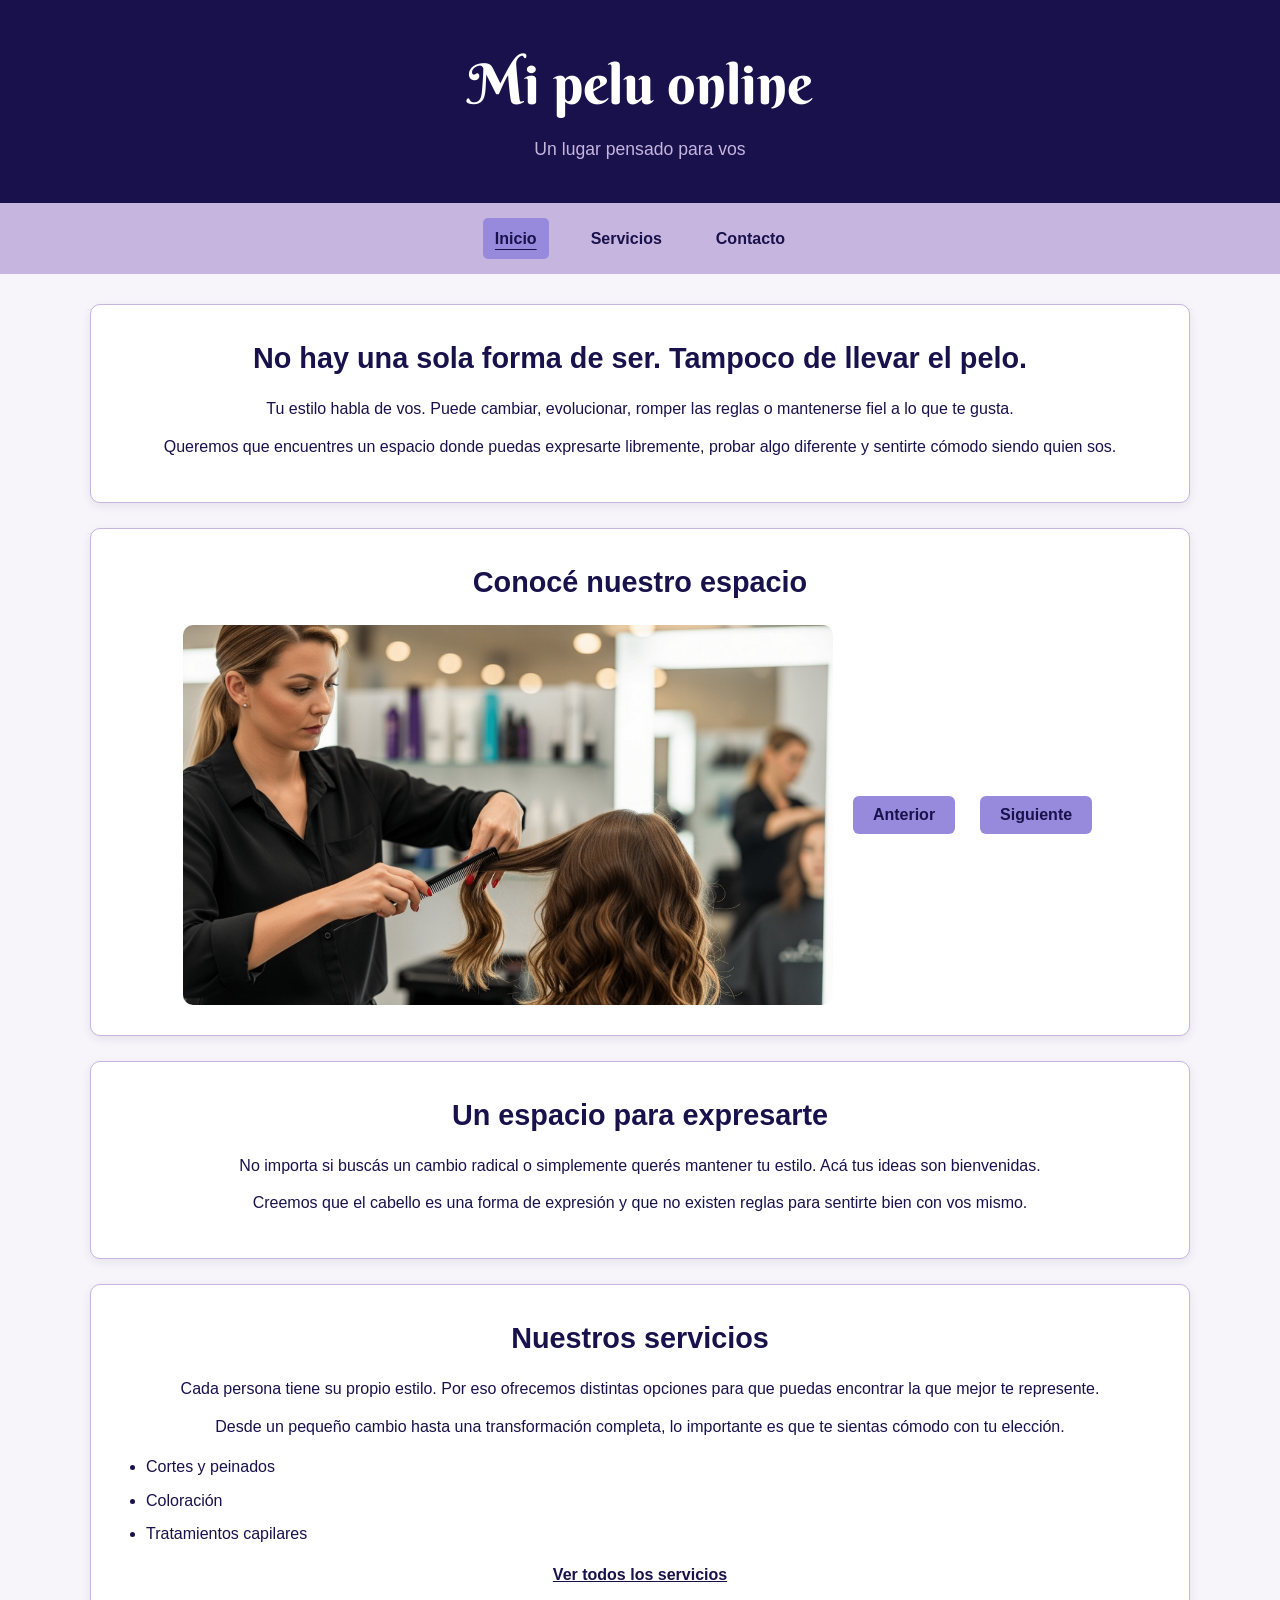
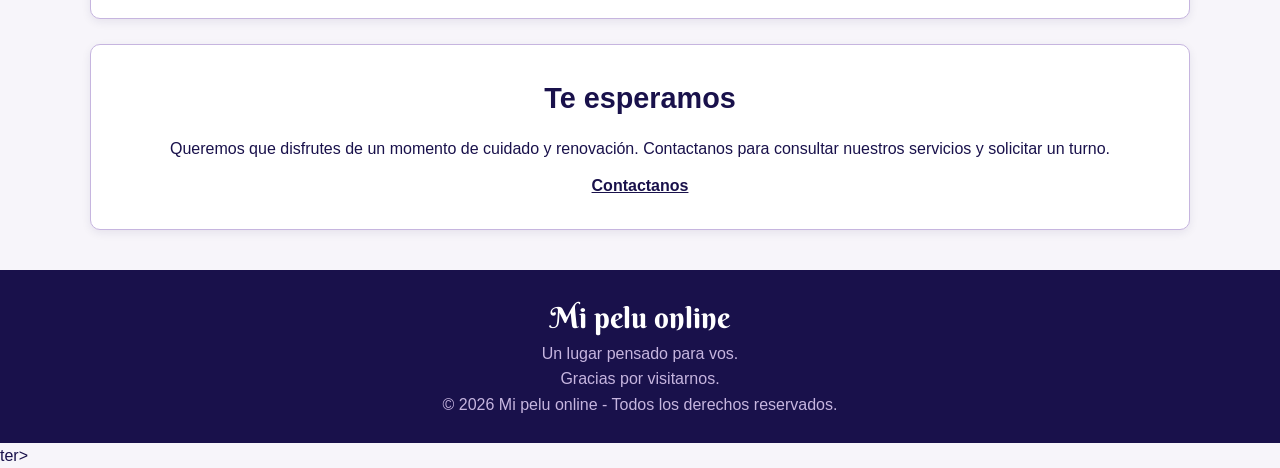
<file: index.html>
<!--    
        Información general y una presentación clara del sitio.
        Un menú de navegación.
        Un carrusel de imágenes desarrollado con JavaScript.
-->

<!DOCTYPE html>
<html lang="es">
    <head>
        <title>Mi pelu online</title>
        <meta charset="UTF-8">
        <link rel="stylesheet" href="css/estilos.css">
    </head>

    <body>
        <header>
            <h1>Mi pelu online</h1>
            <p>
                Un lugar pensado para vos
            </p>

        </header>

        <nav>
            <a href="index.html" class="activo">Inicio </a>
            <a href="servicios.html">Servicios</a>
            <a href="contacto.html">Contacto</a>
        </nav>

        <main>
            <section>
                <h2>No hay una sola forma de ser. Tampoco de llevar el pelo.</h2>
                <p>Tu estilo habla de vos. Puede cambiar, evolucionar, romper las reglas o mantenerse fiel a lo que te gusta.</p>
                <p>Queremos que encuentres un espacio donde puedas expresarte libremente, probar algo diferente y sentirte cómodo siendo quien sos.</p>
            </section>
            <section>
                <h2>Conocé nuestro espacio</h2>

                <div id="carrusel">
                    <img id="imagen-carrusel" src="img/carrusel_1.png" alt="Peluquera realizando tecnica de brushing" width="600" height="400">

                    <button id="anterior">Anterior</button>
                    <button id="siguiente">Siguiente</button>
                </div>
            </section>
            <section>
                <h2>Un espacio para expresarte</h2>

                <p>No importa si buscás un cambio radical o simplemente querés mantener tu estilo. Acá tus ideas son bienvenidas.</p>

                <p>Creemos que el cabello es una forma de expresión y que no existen reglas para sentirte bien con vos mismo.</p>
            </section>
            <section>
                <h2>Nuestros servicios</h2>

                <p>Cada persona tiene su propio estilo. Por eso ofrecemos distintas opciones para que puedas encontrar la que mejor te represente.</p>

                <p>Desde un pequeño cambio hasta una transformación completa, lo importante es que te sientas cómodo con tu elección.</p>

                <ul>
                    <li>Cortes y peinados</li>
                    <li>Coloración</li>
                    <li>Tratamientos capilares</li>
                </ul>

                <a href="servicios.html">Ver todos los servicios</a>
            </section>

            <section>
                <h2>Te esperamos</h2>

                <p>
                    Queremos que disfrutes de un momento de cuidado
                    y renovación. Contactanos para consultar nuestros
                    servicios y solicitar un turno.
                </p>

                <a href="contacto.html">Contactanos</a>
            </section>
        </main>

        <footer>
             <h3>Mi pelu online</h3>
            <p>Un lugar pensado para vos.</p>
            <p>Gracias por visitarnos.</p>
            
            <p class="copyright">
                © 2026 Mi pelu online - Todos los derechos reservados.
             </p>
        </footer>ter>
        <script src="js/script.js"></script>
    </body>

</html>
</file>
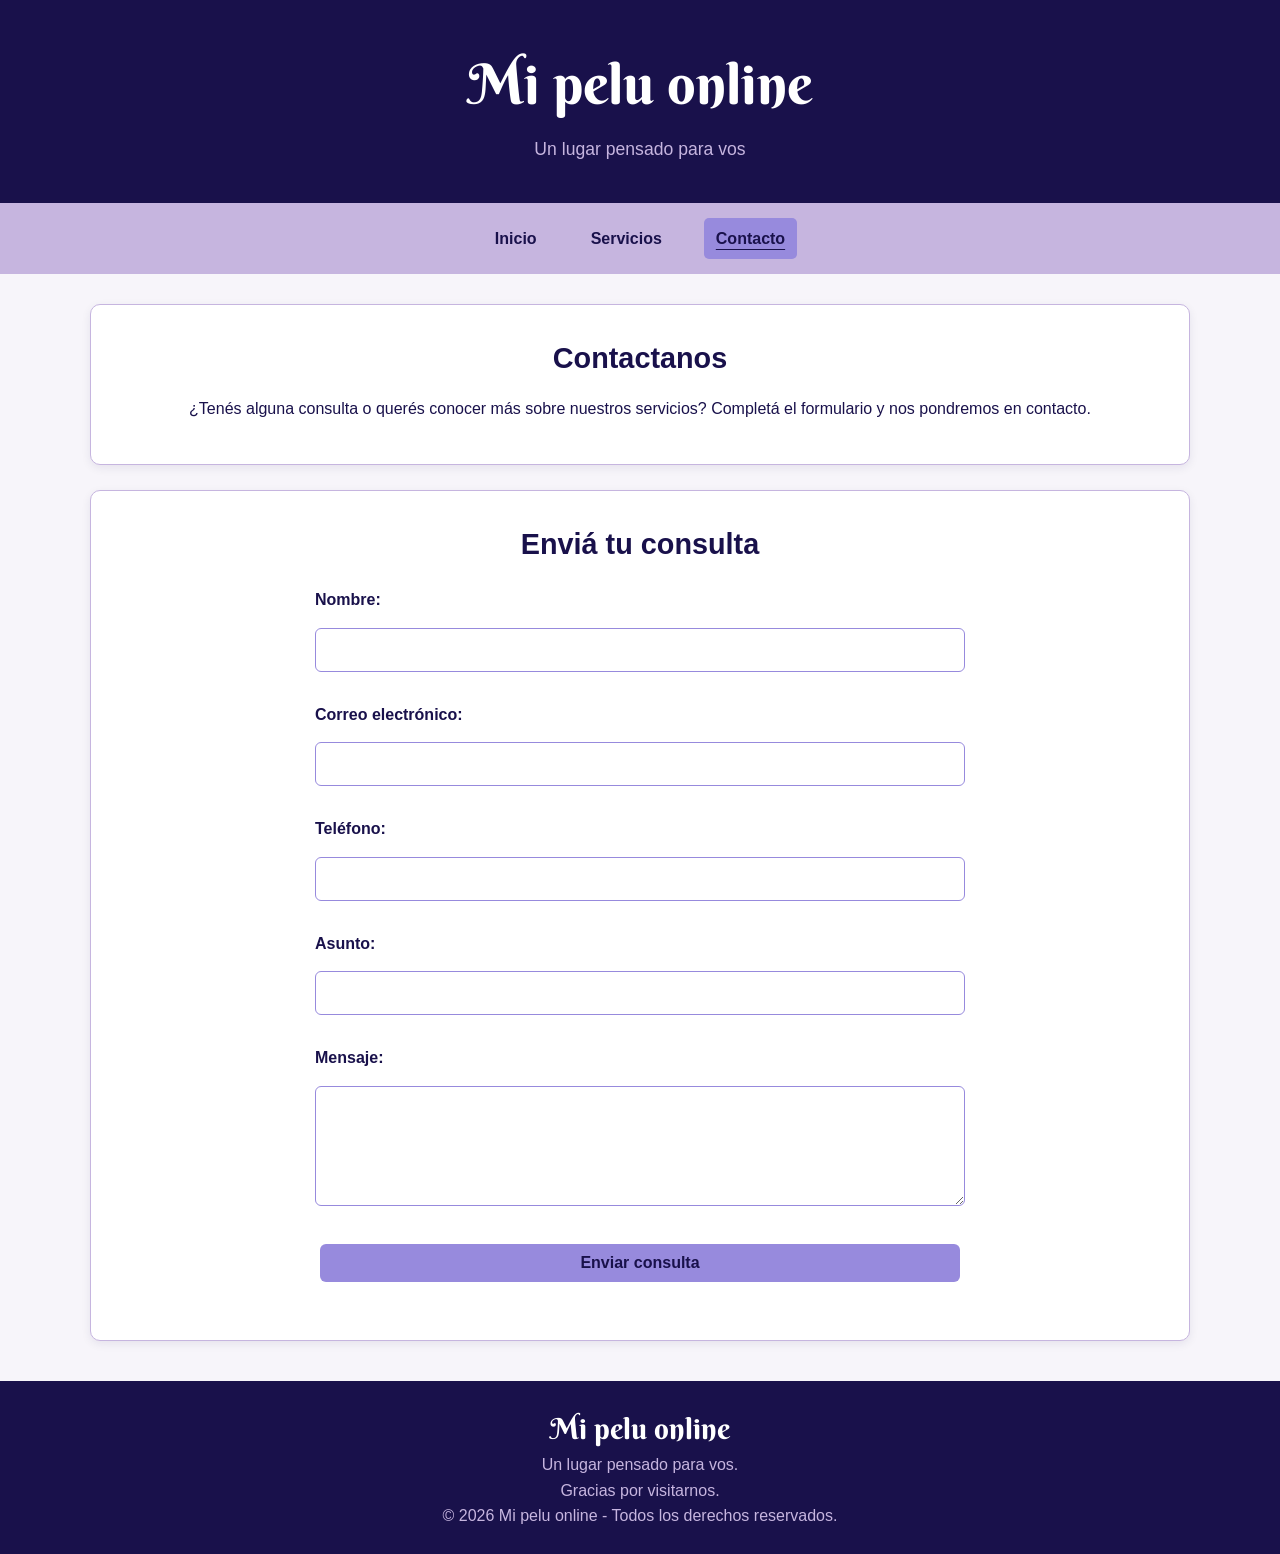
<file: contacto.html>
<!DOCTYPE html>
<html lang="es">
    <head>
        <title> Contacto </title>
        <meta charset="UTF-8">
        <link rel="stylesheet" href="css/estilos.css">
    </head>
    <body>
        <header>
            <h1>Mi pelu online</h1>
            <p>Un lugar pensado para vos</p>

        </header>

        <nav>
            <a href="index.html">Inicio</a>
            <a href="servicios.html">Servicios</a>
            <a href="contacto.html"class="activo">Contacto</a>
        </nav>

        <main>
            
            <section>
                <h2>Contactanos</h2>
                <p>
                    ¿Tenés alguna consulta o querés conocer más sobre nuestros
                    servicios? Completá el formulario y nos pondremos en contacto.
                </p>
            </section>

            <section>
                <h2>Enviá tu consulta</h2>

                <form id="form-contacto" novalidate>

                    <label for="nombre">Nombre:</label>
                    <input type="text" id="nombre" name="nombre" required>
                    <small id="error-nombre"></small>

                    <label for="email">Correo electrónico:</label>
                    <input type="email" id="email" name="email" required>
                    <small id="error-email"></small>

                    <label for="telefono">Teléfono:</label>
                    <input type="tel" id="telefono" name="telefono" required>
                    <small id="error-telefono"></small>

                    <label for="asunto">Asunto:</label>
                    <input type="text" id="asunto" name="asunto" required>
                    <small id="error-asunto"></small>

                    <label for="mensaje">Mensaje:</label>
                    <textarea id="mensaje" name="mensaje" required></textarea>
                    <small id="error-mensaje"></small>

                    <button type="submit">Enviar consulta</button>

                </form>

                <div id="resultado-formulario" aria-live="polite"></div>
            </section>

        </main>
        <footer>
             <h3>Mi pelu online</h3>
            <p>Un lugar pensado para vos.</p>
            <p>Gracias por visitarnos.</p>

            <p class="copyright">
                © 2026 Mi pelu online - Todos los derechos reservados.
             </p>
        </footer>
        <script src="js/script.js"></script>
    </body>
</html>
</file>
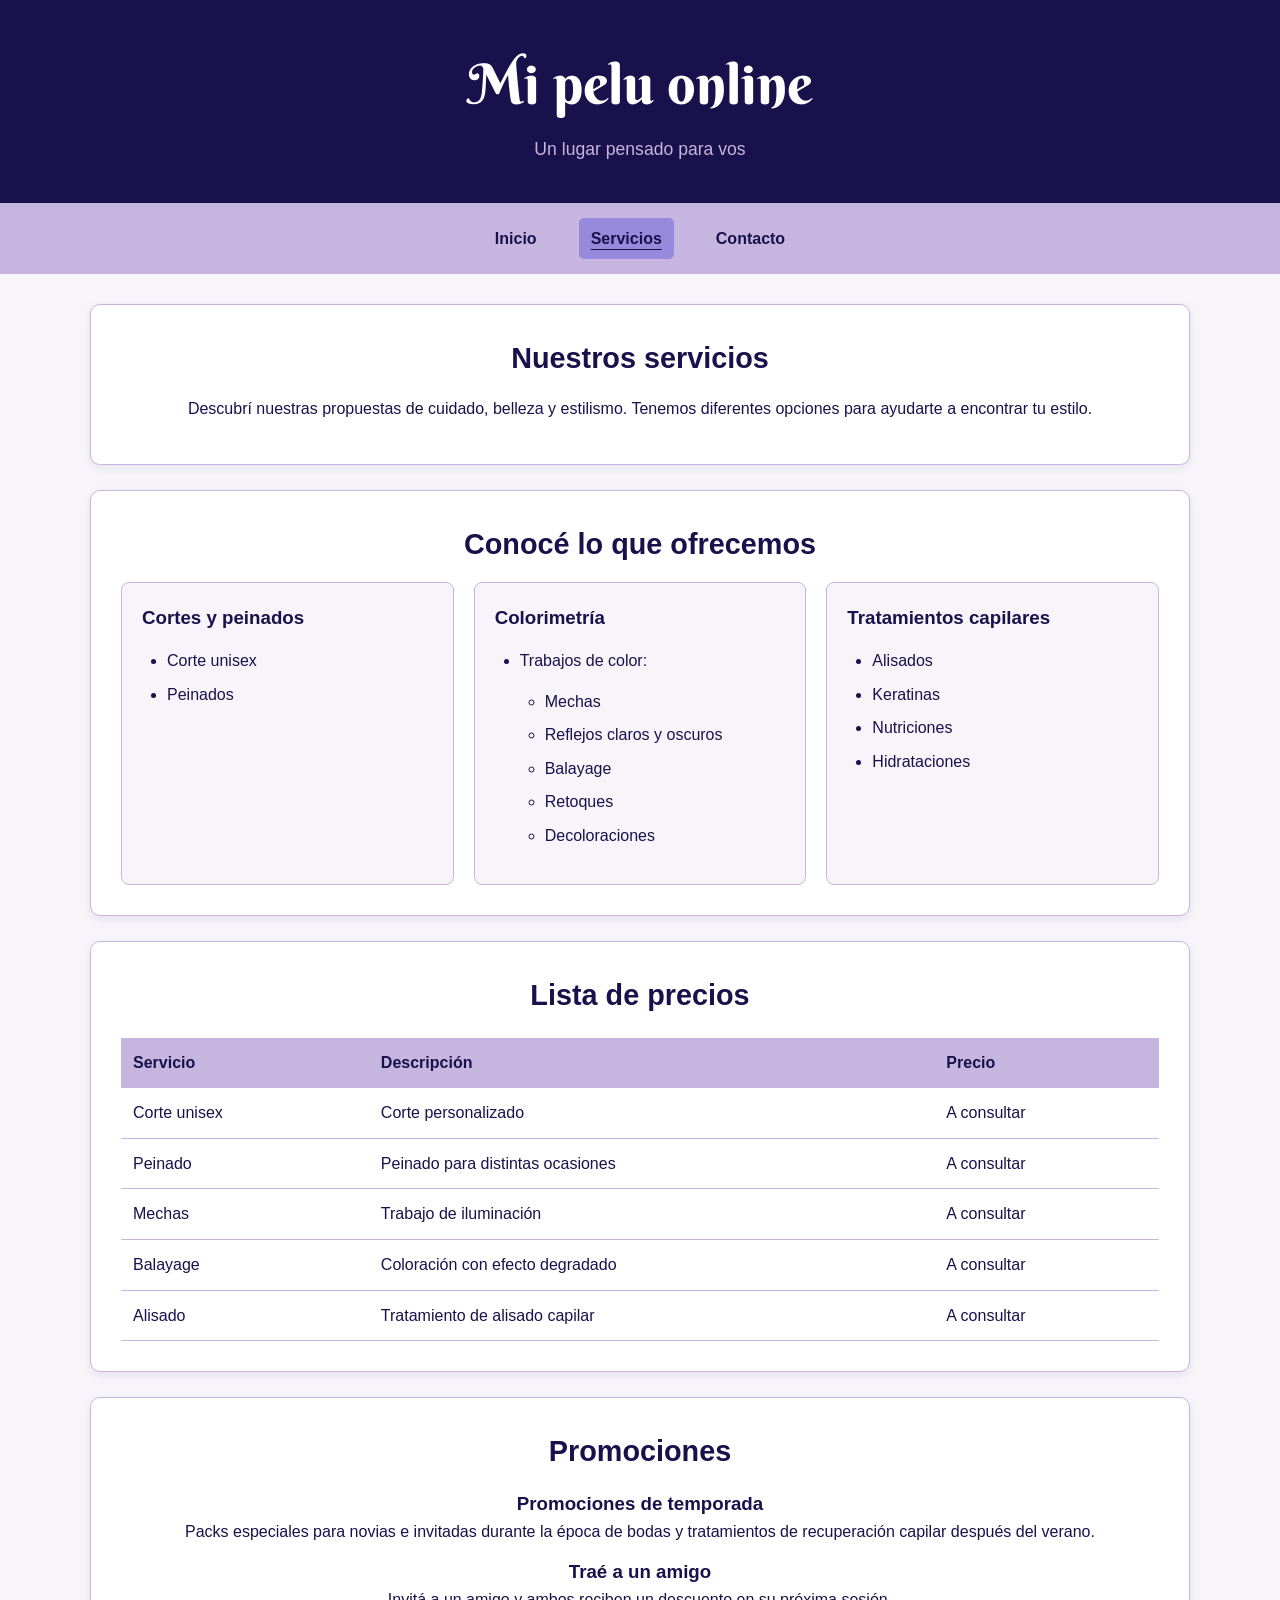
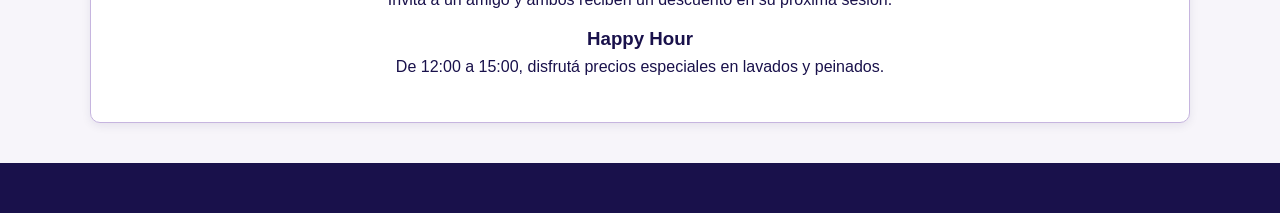
<file: servicios.html>
<!DOCTYPE html>
<html lang="es">
    <head>
        <title> Servicios </title>
        <meta charset="UTF-8">
        <link rel="stylesheet" href="css/estilos.css">
    </head>
    <body>
        <header>
            <h1>Mi pelu online</h1>
            <p>Un lugar pensado para vos</p>

        </header>
        
        <nav>
            <a href="index.html">Inicio</a>
            <a href="servicios.html" class="activo">Servicios</a>
            <a href="contacto.html">Contacto</a>
        </nav>

    <main>

        <section>
            <h2>Nuestros servicios</h2>
            <p>
                Descubrí nuestras propuestas de cuidado,
                belleza y estilismo. Tenemos diferentes
                opciones para ayudarte a encontrar tu estilo.
            </p>
        </section>

        <section>
            <h2>Conocé lo que ofrecemos</h2>

                <div id="contenedor-servicios">

                    <article>
                        <h3>Cortes y peinados</h3>
                        <ul>
                            <li>Corte unisex</li>
                            <li>Peinados</li>
                        </ul>
                    </article>

                    <article>
                        <h3>Colorimetría</h3>
                        <ul>
                            <li>Trabajos de color:
                                <ul>
                                    <li>Mechas</li>
                                    <li>Reflejos claros y oscuros</li>
                                    <li>Balayage</li>
                                    <li>Retoques</li>
                                    <li>Decoloraciones</li>
                                </ul>
                            </li>
                        </ul>
                    </article>

                    <article>
                        <h3>Tratamientos capilares</h3>
                        <ul>
                            <li>Alisados</li>
                            <li>Keratinas</li>
                            <li>Nutriciones</li>
                            <li>Hidrataciones</li>
                        </ul>
                    </article>

                </div>
            </section>
            
            <section>
                <h2>Lista de precios</h2>

                <table>
                    <thead>
                        <tr>
                            <th>Servicio</th>
                            <th>Descripción</th>
                            <th>Precio</th>
                        </tr>
                    </thead>

                    <tbody>
                        <tr>
                            <td>Corte unisex</td>
                            <td>Corte personalizado</td>
                            <td>A consultar</td>
                        </tr>
                        <tr>
                            <td>Peinado</td>
                            <td>Peinado para distintas ocasiones</td>
                            <td>A consultar</td>
                        </tr>
                        <tr>
                            <td>Mechas</td>
                            <td>Trabajo de iluminación</td>
                            <td>A consultar</td>
                        </tr>
                        <tr>
                            <td>Balayage</td>
                            <td>Coloración con efecto degradado</td>
                            <td>A consultar</td>
                        </tr>
                        <tr>
                            <td>Alisado</td>
                            <td>Tratamiento de alisado capilar</td>
                            <td>A consultar</td>
                        </tr>
                    </tbody>
                </table>
            </section>

            <section>
                <h2>Promociones</h2>

                <article>
                    <h3>Promociones de temporada</h3>
                    <p>Packs especiales para novias e invitadas durante la época de bodas y tratamientos de recuperación capilar después del verano.</p>
                </article>

               <article>
                    <h3>Traé a un amigo</h3>
                    <p>Invitá a un amigo y ambos reciben un descuento en su próxima sesión.</p>
                </article>

                <article>
                    <h3>Happy Hour</h3>
                    <p>De 12:00 a 15:00, disfrutá precios especiales en lavados y peinados.</p>
                </article>
            </section>
        </main>

        <footer>

        </footer>
    </body>
</html>
</file>
<file: css/estilos.css>
/* =========================================
   MI PELU ONLINE - ESTILOS GENERALES
   ========================================= */

/* TIPOGRAFÍAS */

@import url('https://fonts.googleapis.com/css2?family=Berkshire+Swash&display=swap');

/* 1. CONFIGURACIÓN GENERAL */

* {
    box-sizing: border-box;
    margin: 0;
    padding: 0;
}

body {
    font-family: 'Trebuchet MS', Arial, sans-serif;
    background-color: #F7F5FA;
    color: #19114B;
    line-height: 1.6;
}

/* 2. ENCABEZADO */

header {
    background-color: #19114B;
    color: #ffffff;
    text-align: center;
    padding: 40px 20px;
}

header h1 {
    font-family: 'Berkshire Swash', cursive;
    font-size: 3.5rem;
    font-weight: normal;
    margin-bottom: 5px;
}

header p {
    font-size: 1.1rem;
    color: #C6B5DF;
}

/* 3. MENÚ DE NAVEGACIÓN */

nav {
    display: flex;
    justify-content: center;
    align-items: center;
    flex-wrap: wrap;
    gap: 30px;
    background-color: #C6B5DF;
    padding: 15px;
}

nav a {
    color: #19114B;
    text-decoration: none;
    font-weight: bold;
    padding: 8px 12px;
    border-radius: 5px;
    transition: background-color 0.3s;
}

nav a:hover {
    background-color: #978ADD;
}

nav a.activo {
    background-color: #978ADD;
    text-decoration: underline;
    text-underline-offset: 5px;
}

/* 4. CONTENIDO PRINCIPAL */

main {
    width: 90%;
    max-width: 1100px;
    margin: 30px auto;
}

section {
    background-color: #ffffff;
    margin-bottom: 25px;
    padding: 30px;
    border-radius: 10px;
    border: 1px solid #C6B5DF;
    box-shadow: 0 3px 10px rgba(25, 17, 75, 0.08);
    text-align: center;
}

section h2 {
    font-family: 'Trebuchet MS', Arial, sans-serif;
    color: #19114B;
    font-size: 1.8rem;
    margin-bottom: 15px;
    text-align: center;
}

section p {
    margin-bottom: 12px;
}

/* 5. LISTAS */

ul {
    padding-left: 25px;
    margin: 15px 0;
    text-align: left;
}

li {
    margin-bottom: 8px;
}

/* 6. ENLACES Y BOTONES */

a {
    color: #19114B;
}

main a {
    font-weight: bold;
}

button {
    background-color: #978ADD;
    color: #19114B;
    border: none;
    padding: 10px 20px;
    border-radius: 6px;
    cursor: pointer;
    font-size: 1rem;
    font-family: inherit;
    font-weight: bold;
    margin: 8px 5px;
    transition: background-color 0.3s;
}

button:hover {
    background-color: #C6B5DF;
}

button:focus-visible,
a:focus-visible,
input:focus-visible,
textarea:focus-visible {
    outline: 3px solid #978ADD;
    outline-offset: 3px;
}



/* 7. CARRUSEL */

#carrusel {
    display: flex;
    flex-direction: row;
    justify-content: center;
    align-items: center;
    flex-wrap: wrap;
    gap: 15px;
    margin-top: 20px;
}

#imagen-carrusel {
    flex: 0 0 100%;
    display: block;
    width: 100%;
    max-width: 650px;
    height: 380px;
    object-fit: cover;
    border-radius: 10px;
}



/* Botones del carrusel */
#carrusel button {
    display: inline-block;
}

/* 8. IMÁGENES GENERALES */

img {
    max-width: 100%;
}

/* 9. SERVICIOS */

#contenedor-servicios {
    display: flex;
    justify-content: space-between;
    align-items: stretch;
    flex-wrap: wrap;
    gap: 20px;
}

#contenedor-servicios article {
    flex: 1 1 250px;
    background-color: #F7F5FA;
    padding: 20px;
    border-radius: 8px;
    border: 1px solid #C6B5DF;
    text-align: left;
}

/* 10. TABLA DE PRECIOS */

table {
    width: 100%;
    border-collapse: collapse;
    margin-top: 20px;
    text-align: left;
}

th, td {
    padding: 12px;
    text-align: left;
    border-bottom: 1px solid #C6B5DF;
}

th {
    color: #19114B;
    background-color: #C6B5DF;
}

/* 11. FORMULARIOS */

form {
    display: flex;
    flex-direction: column;
    gap: 15px;
    max-width: 650px;
    margin: 20px auto;
    text-align: left;
}

label {
    font-weight: bold;
    color: #19114B;
}

input,
textarea,
select {
    width: 100%;
    padding: 12px;
    border: 1px solid #978ADD;
    border-radius: 6px;
    font-family: inherit;
    font-size: 1rem;
    background-color: #ffffff;
}

textarea {
    min-height: 120px;
    resize: vertical;
}

/* 12. PIE DE PÁGINA */

footer {
    background-color: #19114B;
    color: #ffffff;
    text-align: center;
    padding: 25px 15px;
    margin-top: 40px;
}

footer h3 {
    font-family: 'Berkshire Swash', cursive;
    font-size: 1.8rem;
    font-weight: normal;
}

footer p {
    margin: 0;
    color: #C6B5DF;
}

/* 13. ADAPTACIÓN A CELULARES */

@media (max-width: 600px) {

    header {
        padding: 30px 15px;
    }

    header h1 {
        font-size: 2.5rem;
    }

    nav {
        gap: 8px;
    }

    nav a {
        padding: 8px;
    }

    main {
        width: 95%;
        margin: 20px auto;
    }

    section {
        padding: 20px;
    }

    section h2 {
        font-size: 1.5rem;
    }

    #imagen-carrusel {
        height: 250px;
    }
}
</file>
